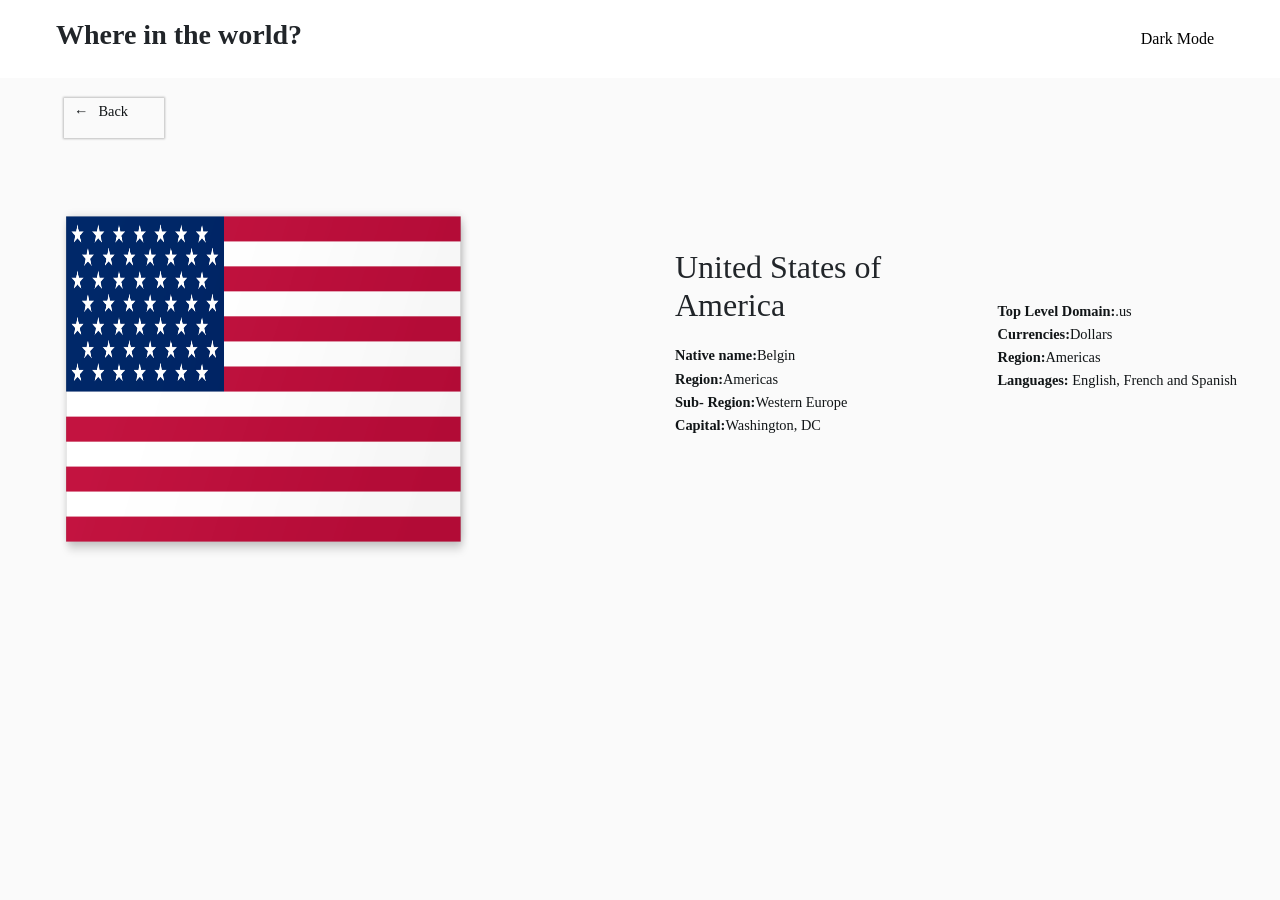
<file: index1.html>
<!DOCTYPE html>
<html lang="en" dir="ltr">
  <head>
    <meta charset="utf-8">
    <title>detail</title>
    <link rel="stylesheet" href="https://stackpath.bootstrapcdn.com/bootstrap/4.5.2/css/bootstrap.min.css" integrity="sha384-JcKb8q3iqJ61gNV9KGb8thSsNjpSL0n8PARn9HuZOnIxN0hoP+VmmDGMN5t9UJ0Z" crossorigin="anonymous">

    <link rel="stylesheet" href="styles.css">
      <script type="text/javascript" src="index.js"></script>
  </head>
  <body  onload="remove_light_mode_link()">

    <section>
      <div class="navbar" id="navbar">
        <div class="bar">
          <h3 id="barh3">Where in the world?</h3>
        </div>
        <a href="#" id="darkmode" onclick="darkmode()" ><i class="far fa-moon"></i> Dark Mode</a>
        <a href="#" id="lightmode" onclick="lightmode()" ><i class="far fa-sun"></i> Light Mode</a>
      </div>
    </section>
    <section>
      <a href="index.html">
        <div class="back">
          <p >&#8592;<span class="backward">Back</span></p>
        </div>
      </a>
    </section>
    <section>
      <div class="row">
        <div class="col-lg-6 col-md-12">
        <img class="belgium"src="images/usa.png" alt="">

        </div>
        <div class="col-lg-6 col-md-12 detail ">
            <div class="grid-item1">
              <h2>United States of America</h2>
              <p><span><strong>Native name:</strong></span>Belgin</p>
              <p><span><strong>Region:</strong></span>Americas</p>
              <p><span><strong>Sub- Region:</strong></span>Western Europe</p>
              <p><span><strong>Capital:</strong></span>Washington, DC</p>
            </div>
            <div class="grid-item2 bottom">
              <p><span><strong>Top Level Domain:</strong></span>.us</p>
              <p><span><strong>Currencies:</strong></span>Dollars</p>
              <p><span><strong>Region:</strong></span>Americas</p>
              <p><span><strong>Languages: </strong></span>English, French and Spanish</p>
            </div>


        </div>

      </div>

    </section>
  </body>
</html>
</file>
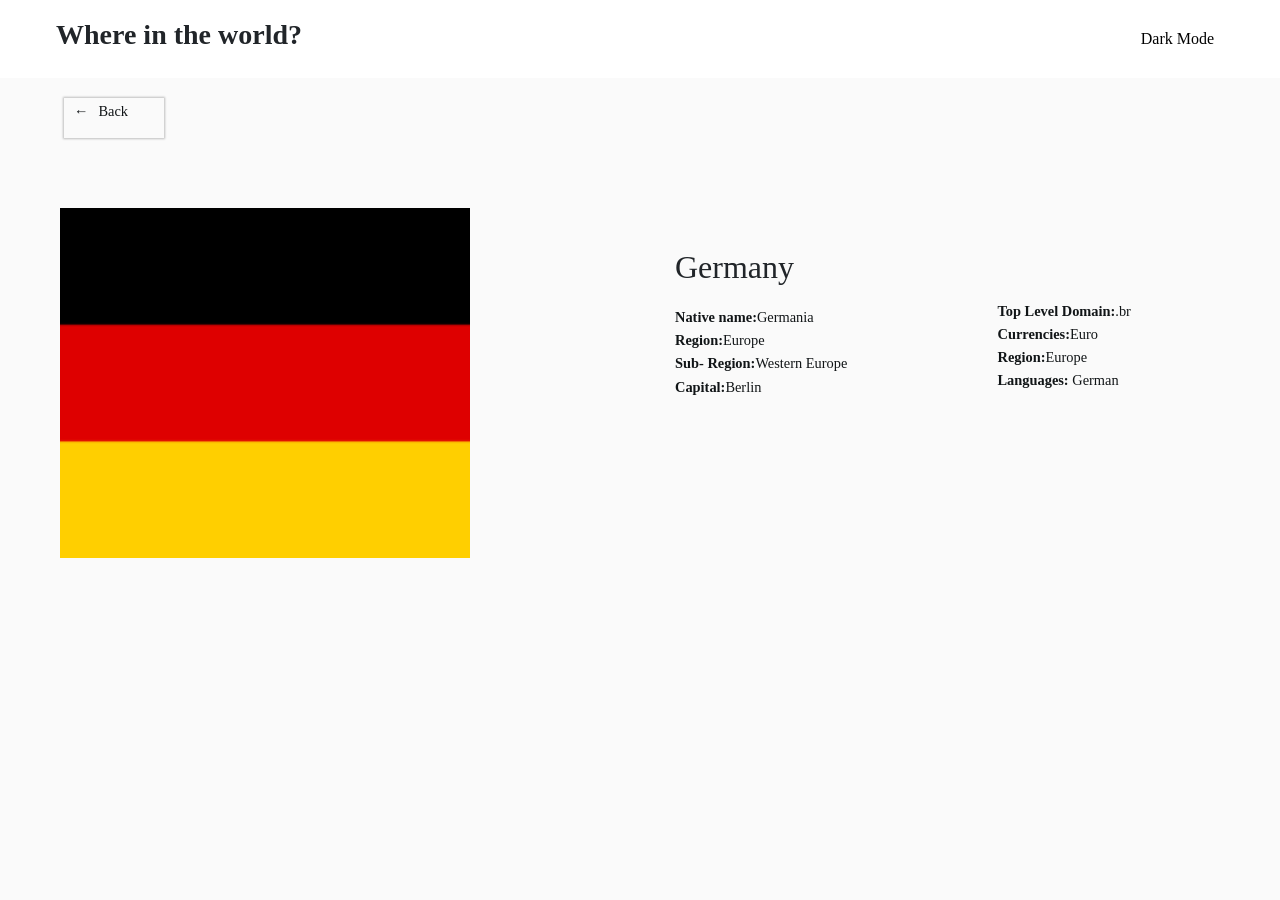
<file: index2.html>
<!DOCTYPE html>
<html lang="en" dir="ltr">
  <head>
    <meta charset="utf-8">
    <title>detail</title>
    <link rel="stylesheet" href="https://stackpath.bootstrapcdn.com/bootstrap/4.5.2/css/bootstrap.min.css" integrity="sha384-JcKb8q3iqJ61gNV9KGb8thSsNjpSL0n8PARn9HuZOnIxN0hoP+VmmDGMN5t9UJ0Z" crossorigin="anonymous">

    <link rel="stylesheet" href="styles.css">
      <script type="text/javascript" src="index.js"></script>
  </head>
  <body  onload="remove_light_mode_link()">

    <section>
      <div class="navbar" id="navbar">
        <div class="bar">
          <h3 id="barh3">Where in the world?</h3>
        </div>
          <a href="#" id="darkmode" onclick="darkmode()" ><i class="far fa-moon"></i> Dark Mode</a>
          <a href="#" id="lightmode" onclick="lightmode()" ><i class="far fa-sun"></i> Light Mode</a>
      </div>
    </section>
    <section>
      <a href="index.html">
        <div class="back">
          <p >&#8592;<span class="backward">Back</span></p>
        </div>
      </a>
    </section>
    <section>
      <div class="row">
        <div class="col-lg-6 col-md-12">
        <img class="belgium"src="images/german.png" alt="">

        </div>
        <div class="col-lg-6 col-md-12 detail ">
            <div class="grid-item1">
              <h2>Germany</h2>
              <p><span><strong>Native name:</strong></span>Germania</p>
              <p><span><strong>Region:</strong></span>Europe</p>
              <p><span><strong>Sub- Region:</strong></span>Western Europe</p>
              <p><span><strong>Capital:</strong></span>Berlin</p>
            </div>
            <div class="grid-item2 bottom">
              <p><span><strong>Top Level Domain:</strong></span>.br</p>
              <p><span><strong>Currencies:</strong></span>Euro</p>
              <p><span><strong>Region:</strong></span>Europe</p>
              <p><span><strong>Languages: </strong></span> German</p>
            </div>


        </div>

      </div>

    </section>
  </body>
</html>
</file>
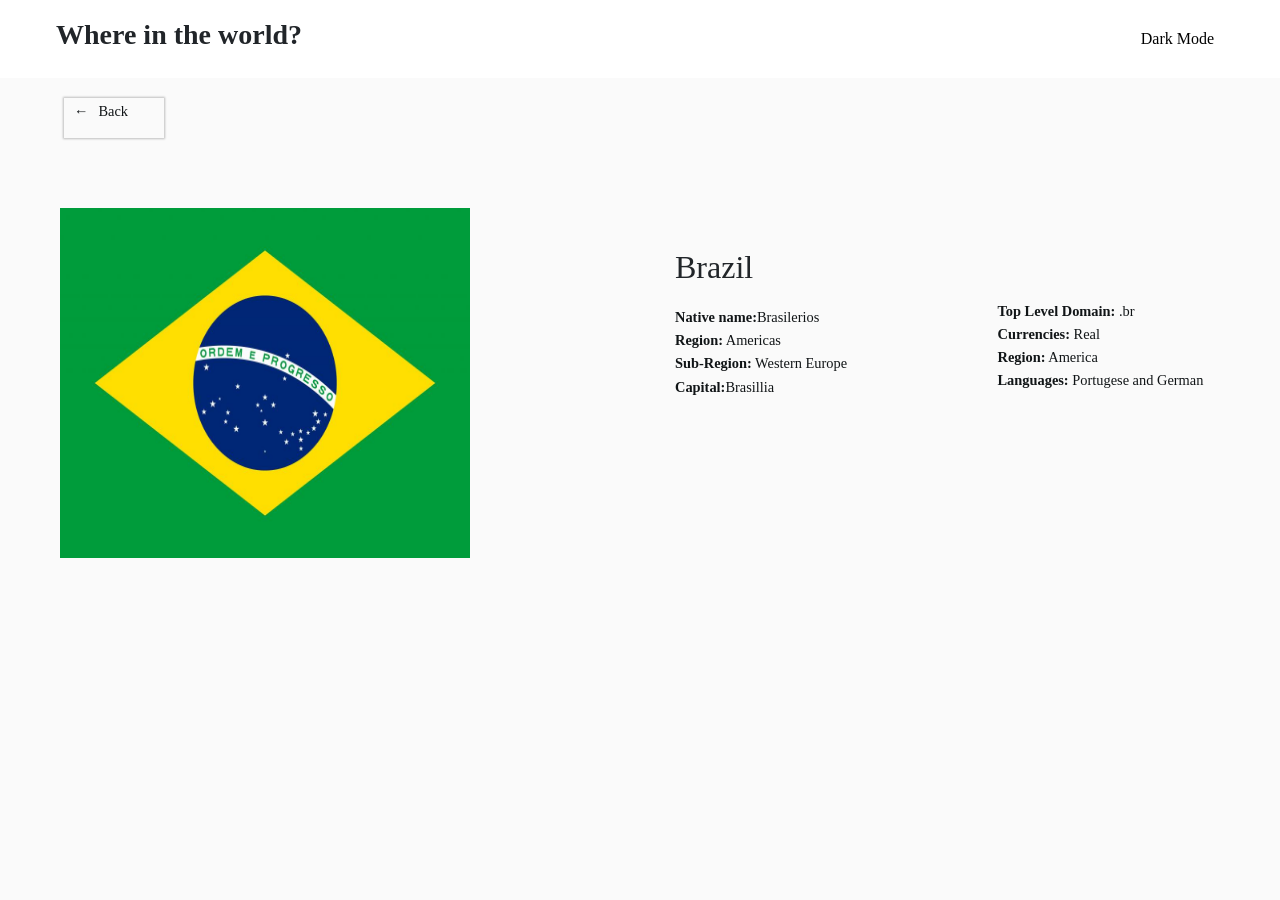
<file: index3.html>
<!DOCTYPE html>
<html lang="en" dir="ltr">
  <head>
    <meta charset="utf-8">
    <title>detail</title>
    <link rel="stylesheet" href="https://stackpath.bootstrapcdn.com/bootstrap/4.5.2/css/bootstrap.min.css" integrity="sha384-JcKb8q3iqJ61gNV9KGb8thSsNjpSL0n8PARn9HuZOnIxN0hoP+VmmDGMN5t9UJ0Z" crossorigin="anonymous">

    <link rel="stylesheet" href="styles.css">
      <script type="text/javascript" src="index.js"></script>
  </head>
  <body  onload="remove_light_mode_link()">

    <section>
      <div class="navbar" id="navbar">
        <div class="bar">
          <h3 id="barh3">Where in the world?</h3>
        </div>
          <a href="#" id="darkmode" onclick="darkmode()" ><i class="far fa-moon"></i> Dark Mode</a>
          <a href="#" id="lightmode" onclick="lightmode()" ><i class="far fa-sun"></i> Light Mode</a>
      </div>
    </section>
    <section>
      <a href="index.html">
        <div class="back">
          <p >&#8592;<span class="backward">Back</span></p>
        </div>
      </a>
    </section>

    <section>
      <div class="row">
        <div class="col-lg-6 col-md-12">
        <img class="belgium"src="images/brazil.jpg" alt="">

        </div>
        <div class="col-lg-6 col-md-12 detail ">
            <div class="grid-item1">
              <h2>Brazil</h2>
              <p><span><strong>Native name:</strong></span>Brasilerios</p>
              <p><span><strong>Region:</strong></span> Americas</p>
              <p><span><strong>Sub-Region:</strong></span> Western Europe</p>
              <p><span><strong>Capital:</strong></span>Brasillia</p>
            </div>
            <div class="grid-item2 bottom">
              <p><span><strong>Top Level Domain:</strong></span> .br</p>
              <p><span><strong>Currencies:</strong></span> Real</p>
              <p><span><strong>Region:</strong></span> America</p>
              <p><span><strong>Languages: </strong></span> Portugese and German</p>
            </div>


        </div>

      </div>

    </section>

  </body>
</html>
</file>
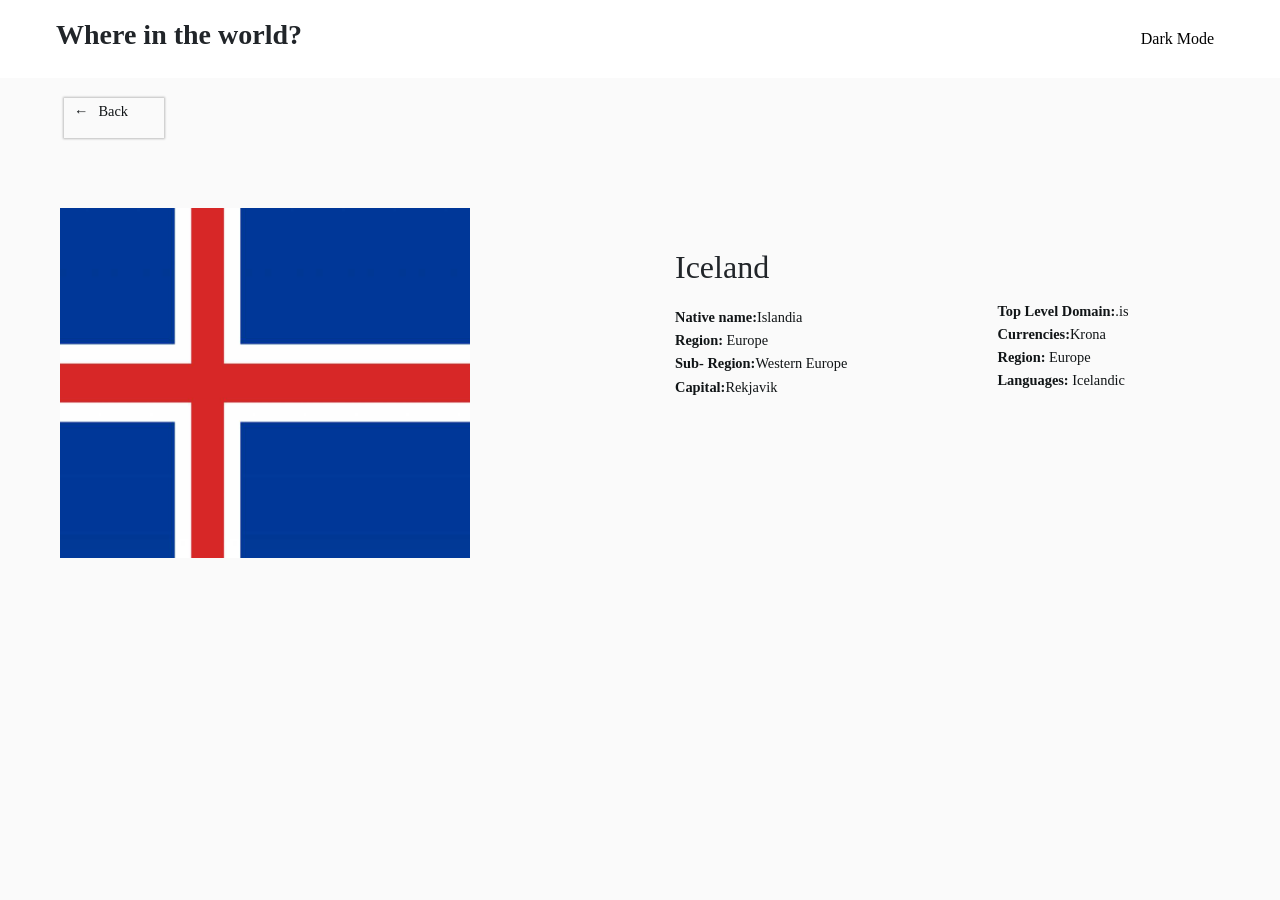
<file: index4.html>
<!DOCTYPE html>
<html lang="en" dir="ltr">
  <head>
    <meta charset="utf-8">
    <title>detail</title>
    <link rel="stylesheet" href="https://stackpath.bootstrapcdn.com/bootstrap/4.5.2/css/bootstrap.min.css" integrity="sha384-JcKb8q3iqJ61gNV9KGb8thSsNjpSL0n8PARn9HuZOnIxN0hoP+VmmDGMN5t9UJ0Z" crossorigin="anonymous">

    <link rel="stylesheet" href="styles.css">
      <script type="text/javascript" src="index.js"></script>
  </head>
  <body  onload="remove_light_mode_link()">

    <section>
      <div class="navbar" id="navbar">
        <div class="bar">
          <h3 id="barh3">Where in the world?</h3>
        </div>
          <a href="#" id="darkmode" onclick="darkmode()" ><i class="far fa-moon"></i> Dark Mode</a>
          <a href="#" id="lightmode" onclick="lightmode()" ><i class="far fa-sun"></i> Light Mode</a>
      </div>
    </section>
    <section>
      <a href="index.html">
        <div class="back">
          <p >&#8592;<span class="backward">Back</span></p>
        </div>
      </a>
    </section>
    <section>
      <div class="row">
        <div class="col-lg-6 col-md-12">
        <img class="belgium"src="images/iceland.jpg" alt="">

        </div>
        <div class="col-lg-6 col-md-12 detail ">
            <div class="grid-item1">
              <h2>Iceland</h2>
              <p><span><strong>Native name:</strong></span>Islandia</p>
              <p><span><strong>Region:</strong></span> Europe</p>
              <p><span><strong>Sub- Region:</strong></span>Western Europe</p>
              <p><span><strong>Capital:</strong></span>Rekjavik</p>
            </div>
            <div class="grid-item2 bottom">
              <p><span><strong>Top Level Domain:</strong></span>.is</p>
              <p><span><strong>Currencies:</strong></span>Krona</p>
              <p><span><strong>Region:</strong></span> Europe</p>
              <p><span><strong>Languages: </strong></span>Icelandic</p>
            </div>


        </div>

      </div>

    </section>
  </body>
</html>
</file>
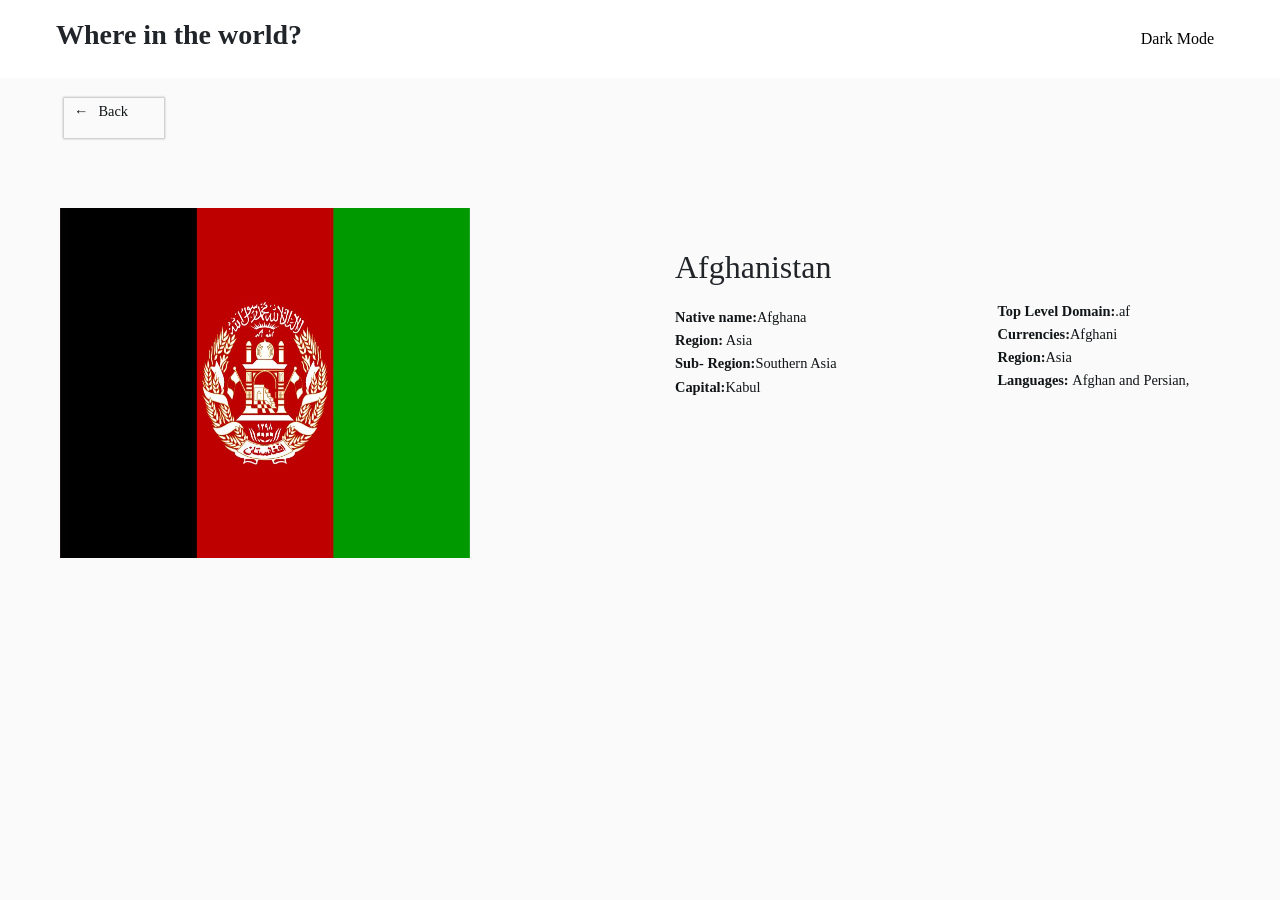
<file: index5.html>
<!DOCTYPE html>
<html lang="en" dir="ltr">
  <head>
    <meta charset="utf-8">
    <title>detail</title>
    <link rel="stylesheet" href="https://stackpath.bootstrapcdn.com/bootstrap/4.5.2/css/bootstrap.min.css" integrity="sha384-JcKb8q3iqJ61gNV9KGb8thSsNjpSL0n8PARn9HuZOnIxN0hoP+VmmDGMN5t9UJ0Z" crossorigin="anonymous">

    <link rel="stylesheet" href="styles.css">
      <script type="text/javascript" src="index.js"></script>
  </head>
  <body  onload="remove_light_mode_link()">

    <section>
      <div class="navbar" id="navbar">
        <div class="bar">
          <h3 id="barh3">Where in the world?</h3>
        </div>
          <a href="#" id="darkmode" onclick="darkmode()" ><i class="far fa-moon"></i> Dark Mode</a>
          <a href="#" id="lightmode" onclick="lightmode()" ><i class="far fa-sun"></i> Light Mode</a>
      </div>
    </section>
    <section>
      <a href="index.html">
        <div class="back">
          <p >&#8592;<span class="backward">Back</span></p>
        </div>
      </a>
    </section>
    <section>
      <div class="row">
        <div class="col-lg-6 col-md-12">
        <img class="belgium"src="images/afghanistan.jpg" alt="">

        </div>
        <div class="col-lg-6 col-md-12 detail ">
            <div class="grid-item1">
              <h2>Afghanistan</h2>
              <p><span><strong>Native name:</strong></span>Afghana</p>
              <p><span><strong>Region:</strong></span> Asia</p>
              <p><span><strong>Sub- Region:</strong></span>Southern Asia</p>
              <p><span><strong>Capital:</strong></span>Kabul</p>
            </div>
            <div class="grid-item2 bottom">
              <p><span><strong>Top Level Domain:</strong></span>.af</p>
              <p><span><strong>Currencies:</strong></span>Afghani</p>
              <p><span><strong>Region:</strong></span>Asia</p>
              <p><span><strong>Languages: </strong></span>Afghan and Persian, </p>
            </div>


        </div>

      </div>

    </section>
  </body>
</html>
</file>
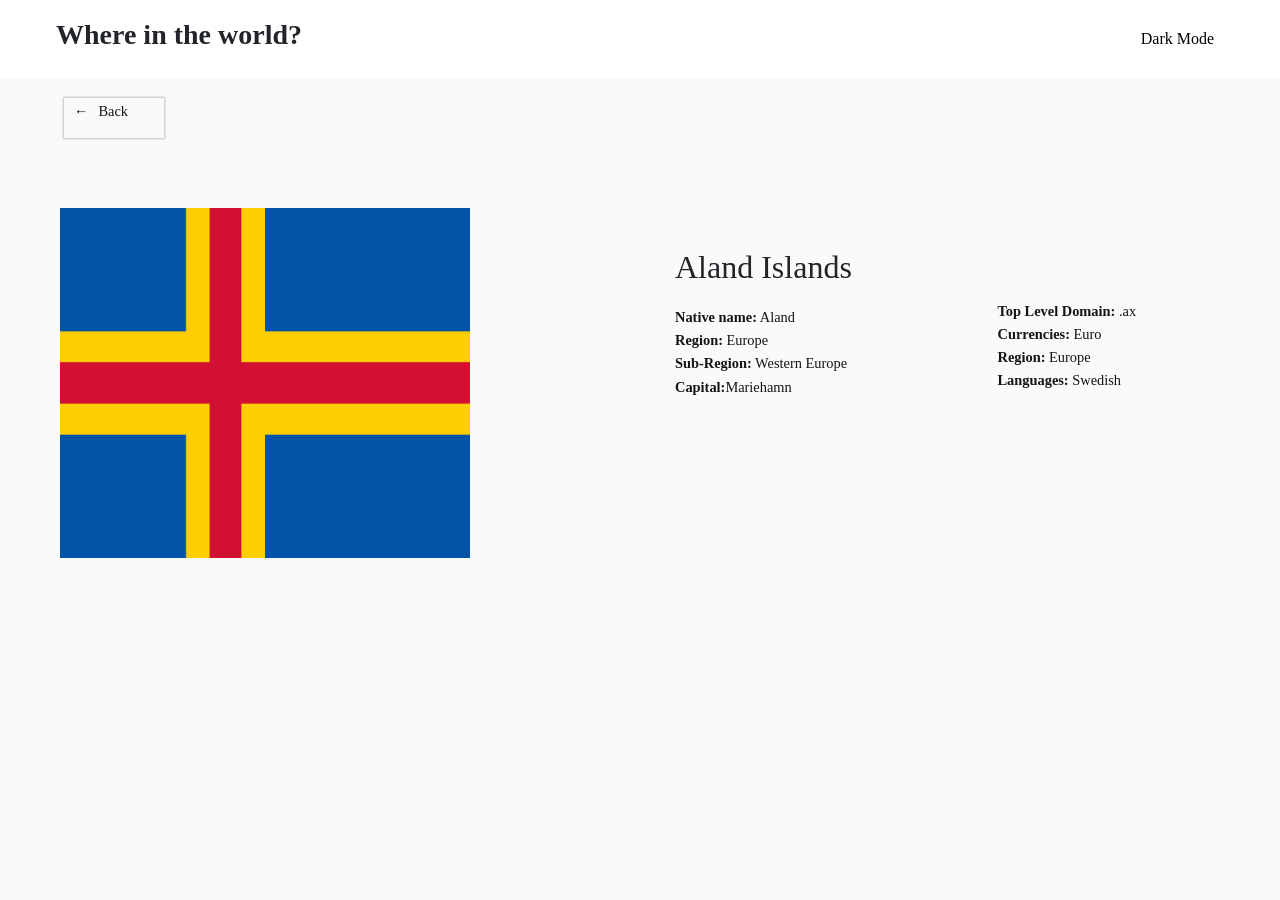
<file: index6.html>
<!DOCTYPE html>
<html lang="en" dir="ltr">
  <head>
    <meta charset="utf-8">
    <title>detail</title>
    <link rel="stylesheet" href="https://stackpath.bootstrapcdn.com/bootstrap/4.5.2/css/bootstrap.min.css" integrity="sha384-JcKb8q3iqJ61gNV9KGb8thSsNjpSL0n8PARn9HuZOnIxN0hoP+VmmDGMN5t9UJ0Z" crossorigin="anonymous">

    <link rel="stylesheet" href="styles.css">
      <script type="text/javascript" src="index.js"></script>
  </head>
  <body  onload="remove_light_mode_link()">

    <section>
      <div class="navbar" id="navbar">
        <div class="bar">
          <h3 id="barh3">Where in the world?</h3>
        </div>
          <a href="#" id="darkmode" onclick="darkmode()" ><i class="far fa-moon"></i> Dark Mode</a>
          <a href="#" id="lightmode" onclick="lightmode()" ><i class="far fa-sun"></i> Light Mode</a>
      </div>
    </section>
    <section>
      <a href="index.html">
        <div class="back">
          <p >&#8592;<span class="backward">Back</span></p>
        </div>
      </a>
    </section>
    <section>
      <div class="row">
        <div class="col-lg-6 col-md-12">
        <img class="belgium"src="images/aland.png" alt="">

        </div>
        <div class="col-lg-6 col-md-12 detail ">
            <div class="grid-item1">
              <h2>Aland Islands</h2>
              <p><span><strong>Native name:</strong></span> Aland</p>
              <p><span><strong>Region:</strong></span> Europe</p>
              <p><span><strong>Sub-Region:</strong></span> Western Europe</p>
              <p><span><strong>Capital:</strong></span>Mariehamn</p>
            </div>
            <div class="grid-item2 bottom">
              <p><span><strong>Top Level Domain:</strong></span> .ax</p>
              <p><span><strong>Currencies:</strong></span> Euro</p>
              <p><span><strong>Region:</strong></span> Europe</p>
              <p><span><strong>Languages: </strong></span> Swedish</p>
            </div>


        </div>

      </div>

    </section>
  </body>
</html>
</file>
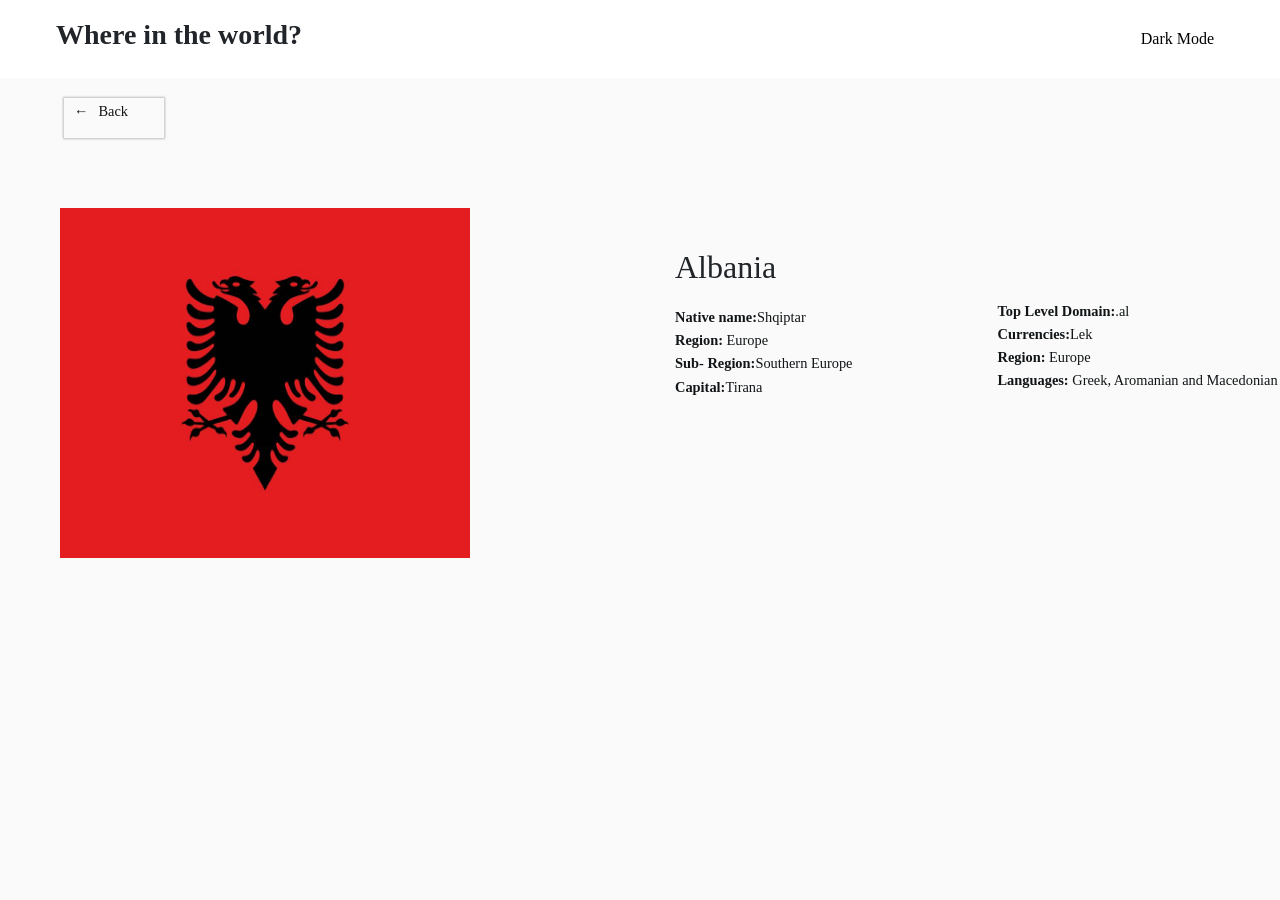
<file: index7.html>
<!DOCTYPE html>
<html lang="en" dir="ltr">
  <head>
    <meta charset="utf-8">
    <title>detail</title>
    <link rel="stylesheet" href="https://stackpath.bootstrapcdn.com/bootstrap/4.5.2/css/bootstrap.min.css" integrity="sha384-JcKb8q3iqJ61gNV9KGb8thSsNjpSL0n8PARn9HuZOnIxN0hoP+VmmDGMN5t9UJ0Z" crossorigin="anonymous">

    <link rel="stylesheet" href="styles.css">
      <script type="text/javascript" src="index.js"></script>
  </head>
  <body  onload="remove_light_mode_link()">

    <section>
      <div class="navbar" id="navbar">
        <div class="bar">
          <h3 id="barh3">Where in the world?</h3>
        </div>
          <a href="#" id="darkmode" onclick="darkmode()" ><i class="far fa-moon"></i> Dark Mode</a>
          <a href="#" id="lightmode" onclick="lightmode()" ><i class="far fa-sun"></i> Light Mode</a>
      </div>
    </section>
    <section>
      <a href="index.html">
        <div class="back">
          <p >&#8592;<span class="backward">Back</span></p>
        </div>
      </a>
    </section>
    <section>
      <div class="row">
        <div class="col-lg-6 col-md-12">
        <img class="belgium"src="images/albana.jpg" alt="">

        </div>
        <div class="col-lg-6 col-md-12 detail ">
            <div class="grid-item1">
              <h2>Albania</h2>
              <p><span><strong>Native name:</strong>Shqiptar</span></p>
              <p><span><strong>Region:</strong></span> Europe</p>
              <p><span><strong>Sub- Region:</strong></span>Southern Europe</p>
              <p><span><strong>Capital:</strong></span>Tirana</p>
            </div>
            <div class="grid-item2 bottom">
              <p><span><strong>Top Level Domain:</strong></span>.al</p>
              <p><span><strong>Currencies:</strong></span>Lek</p>
              <p><span><strong>Region:</strong></span> Europe</p>
              <p><span><strong>Languages: </strong></span>Greek, Aromanian and Macedonian</p>
            </div>


        </div>

      </div>

    </section>
  </body>
</html>
</file>
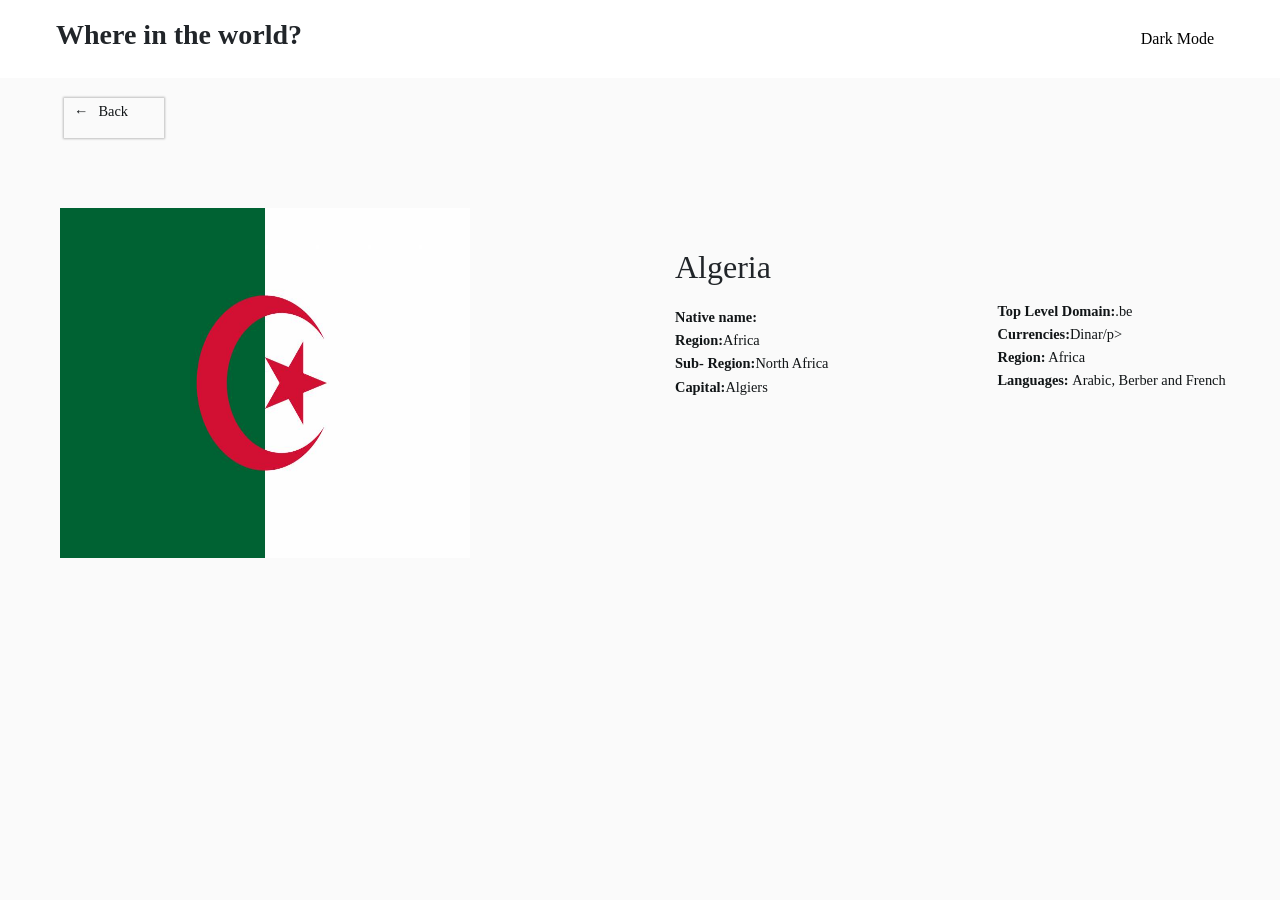
<file: index8.html>
<!DOCTYPE html>
<html lang="en" dir="ltr">
  <head>
    <meta charset="utf-8">
    <title>detail</title>
    <link rel="stylesheet" href="https://stackpath.bootstrapcdn.com/bootstrap/4.5.2/css/bootstrap.min.css" integrity="sha384-JcKb8q3iqJ61gNV9KGb8thSsNjpSL0n8PARn9HuZOnIxN0hoP+VmmDGMN5t9UJ0Z" crossorigin="anonymous">

    <link rel="stylesheet" href="styles.css">
      <script type="text/javascript" src="index.js"></script>
  </head>
  <body  onload="remove_light_mode_link()">

    <section>
      <div class="navbar" id="navbar">
        <div class="bar">
          <h3 id="barh3">Where in the world?</h3>
        </div>
          <a href="#" id="darkmode" onclick="darkmode()" ><i class="far fa-moon"></i> Dark Mode</a>
          <a href="#" id="lightmode" onclick="lightmode()" ><i class="far fa-sun"></i> Light Mode</a>
      </div>
    </section>
    <section>
      <a href="index.html">
        <div class="back">
          <p >&#8592;<span class="backward">Back</span></p>
        </div>
      </a>
    </section>
    <section>
      <div class="row">
        <div class="col-lg-6 col-md-12">
        <img class="belgium"src="images/algeria.jpg" alt="">

        </div>
        <div class="col-lg-6 col-md-12 detail ">
            <div class="grid-item1">
              <h2>Algeria</h2>
              <p><span><strong>Native name:</strong></span></p>
              <p><span><strong>Region:</strong></span>Africa</p>
              <p><span><strong>Sub- Region:</strong></span>North Africa</p>
              <p><span><strong>Capital:</strong></span>Algiers</p>
            </div>
            <div class="grid-item2 bottom">
              <p><span><strong>Top Level Domain:</strong></span>.be</p>
              <p><span><strong>Currencies:</strong></span>Dinar/p>
              <p><span><strong>Region:</strong></span> Africa</p>
              <p><span><strong>Languages: </strong></span>Arabic, Berber and French</p>
            </div>


        </div>

      </div>

    </section>
  </body>
</html>
</file>
<file: styles.css>
body{
  background-color: hsl(0, 0%, 98%);
  font-family: "Nunito Sans";
}
img{
  width: 100%;
  height: 160px;
  border-top-left-radius: 4px;
  border-top-right-radius: 4px;
}
h3{
  padding: 10px;
  padding-left: 40px;
  font-weight: 600;
}
h5{
  margin: 20px;
  text-align: left;
  color: hsl(200, 15%, 8%);
  font-weight: 600;
  font-size: 1.4rem;
}
p{
  line-height: 0.5;
  font-size: 0.9rem;
  text-align: left;
  padding-left: 20px;
  color: hsl(200, 15%, 8%);
}
a{
  color: black;
  position: relative;
  text-decoration: none;
  right: 4%;
}
a:hover{
  text-decoration: none;
}
select{
  display: inline-block;
  position: relative;
  left: 42%;
}
select:required:invalid {
  color: #666;
  }
option[value=""][disabled] {
  display: none;
  }
option {
  color: #000;
  }
.capital{
  padding-bottom: 30px;
}
.bar{
  display: inline-block;
}
.bottom{
  margin-top: 80px;
}
.grid-container {
  display: grid;
  grid-template-columns: 1fr 1fr 1fr 1fr;
  grid-column-gap: 60px;
  margin-left: 60px;
  margin-right: 60px;
  margin-bottom: 30px;

}
.grid-item {
  background-color: #fff;
  border-radius: 8px;
  font-size: 30px;
  text-align: center;
  margin-top: 40px;
  border-radius: 4px;
  box-shadow: black;
  height: 320px;
}
.search{
  color: black;
  font-size: 1rem;
  margin-left: 5px;
  opacity: 0.2;
}
.bar2{
  border: 0;
  outline: none;
}
.searchbar{
  background-color: #fff;
  margin-left: 40px;

}
.outerbar{
  background-color: #fff;
  opacity: 0.4;
  width: 30%;
  margin: 20px;
  margin-left: 80px;
  height: 40px;
  width: 40%;
  margin: 20px;
  height: 40px;
  display: inline-block;
  position: relative;
 left: 2%;
}
.navbar{
  background-color: hsl(0, 0%, 100%);
}
.belgium{
  width: 80%;
  height: 450px;
  padding: 30px;
  padding-top: 70px;
  padding-left: 60px;
}
.detail{
  display: grid;
  grid-template-columns: 1fr 1fr;
  grid-column-gap: 20px;
  margin-top: 90px;
}
.backward{
  margin-left: 10px;
}
.back p{
  padding: 10px;
}
.back{
  margin-left: 9%;
  margin-top: 20px;
  font-size: 1.5rem;
  width: 100px;
  height: 40px;
  -moz-box-shadow: 0px 0px 2px 1px hsl(0, 0%, 75%);
  -webkit-box-shadow: 0px 0px 2px 1px hsl(0, 0%, 75%);
  box-shadow: 0px 0px 2px 1px hsl(0, 0%, 75%);
}
.grid-item1 h2{
  padding: 20px;
}
.grid-item1 p{
  line-height: 0.5;
}
/* reponsive designs */
@media (max-width: 400px) {
  .grid-container {
    display: grid;
    grid-template-columns: 1fr;
    grid-column-gap: 60px;
    margin-left: 60px;
    margin-right: 60px;
    margin-bottom: 30px;
  }
  .grid-item {
    background-color: #fff;
    font-size: 30px;
    text-align: center;
    margin-top: 40px;
    border-radius: 8px;
  }
  .outerbar{
    width: 80%;
  }
  h3{
    font-size: 1.2rem;
  }
  .detail{
    display: block;
    margin-top: 30px;
    margin-left: 6%;
  }
  .belgium{
    width: 100%;
    height: 300px;
    padding: 30px;
    padding-top: 70px;
  }
  .bottom{
    margin-bottom: 40px;
  }
  img{
    width: 120%;
    height: 160px;
  }
}
</file>
